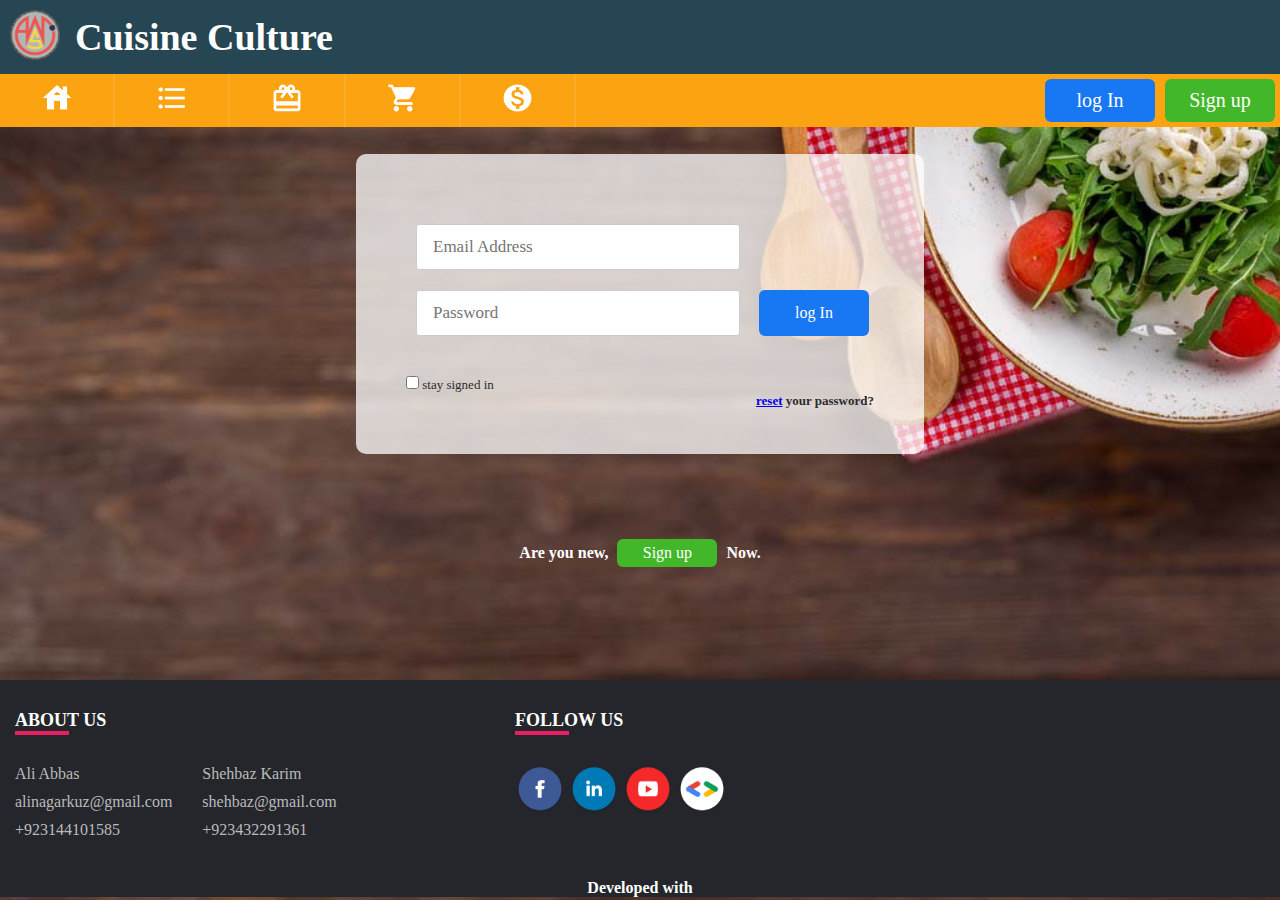
<file: index.html>
<!DOCTYPE html>
<html lang="en">
    <head>
        <meta charset="UTF-8" />
        <meta http-equiv="X-UA-Compatible" content="IE=edge" />
        <meta name="viewport" content="width=device-width, initial-scale=1.0" />
        <link rel="shortcut icon" href="img/icons/fav_icon.png" type="image/x-icon" />
        <title>Cuisine Culture</title>
        <link rel="stylesheet" href="style/hdr_ftr.css" />
        <link rel="stylesheet" href="style/style_l.css" />
    </head>
    <body>
        <div class="wrap_body">
            <section class="title_hdr">
                <a href="index.html">
                    <img src="img/logos/logo.png" alt="AWSI" title="AWSI" />
                </a>
                <h1 style="font-size: 38px">Cuisine Culture</h1>
            </section>
            <header class="header">
                <div class="nav_left">
                    <div class="buttons">
                        <a onclick="pop()" href="index.html">
                            <button><span class="icohome">Home</span></button>
                        </a>
                        <hr />
                        <a onclick="pop()" href="index.html">
                            <button><span class="icomenu">Menu</span></button>
                        </a>
                        <hr />
                        <a onclick="pop()" href="index.html">
                            <button><span class="icodeals">Deals</span></button>
                        </a>
                        <hr />
                        <a onclick="pop()" href="index.html">
                            <button><span class="icocart">Cart</span></button>
                        </a>
                        <hr />
                        <a onclick="pop()" href="index.html">
                            <button>
                                <span class="icopayment">payment</span>
                            </button>
                        </a>
                        <hr />
                    </div>
                </div>
                <div class="nav_right">
                    <div>
                        <a href="index.html">
                            <button class="login"><span>log In</span></button>
                        </a>
                        <a href="included/signup.html">
                            <button class="signup"><span>Sign up</span></button>
                        </a>
                    </div>
                </div>
            </header>
            <div class="main">
                <div class="forms">
                    <form action="included/home.html" class="login_form">
                        <div class="field_container">
                            <input type="email" placeholder="Email Address" required />
                        </div>
                        <div class="field_container">
                            <input type="Password" placeholder="Password" required />
                            <button class="login"><span>log In</span></button>
                        </div>
                        <div id="sign_in_options" class="field_container">
                            <div id="sign_in_alternatives_container"></div>
                            <div id="remember_me_container">
                                <input name="user[remember_me]" type="hidden" value="0" /><input
                                    id="user_remember_me"
                                    name="user[remember_me]"
                                    type="checkbox"
                                    value="1"
                                />
                                <label
                                    class="login_link"
                                    for="user_remember_me"
                                    id="remember_me_label"
                                    >stay signed in</label
                                >
                                <div>
                                    <h4 style="float: right">
                                        <a href="#">reset</a> your password?
                                    </h4>
                                </div>
                            </div>
                            <div class="clearfix"></div>
                        </div>
                    </form>
                    <div id="dont_have_an_account">
                        <h2>
                            Are you new,
                            <a href="included/signup.html">
                                <button class="signup"><span>Sign up</span></button>
                            </a>
                            Now.
                        </h2>
                    </div>
                </div>
            </div>
        </div>
        <footer class="footer">
            <div class="rows">
                <div class="col n1">
                    <h4>About Us</h4>
                    <hr />
                    <div class="info">
                        <ul>
                            <li><a href="#">Ali Abbas</a></li>
                            <li><a href="#">alinagarkuz@gmail.com</a></li>
                            <li><a href="#">+923144101585</a></li>
                        </ul>
                        <ul>
                            <li><a href="#">Shehbaz Karim</a></li>
                            <li><a href="#">shehbaz@gmail.com</a></li>
                            <li><a href="#">+923432291361</a></li>
                        </ul>
                    </div>
                </div>
                <div class="col n2">
                    <h4>Follow Us</h4>
                    <hr />
                    <div class="social">
                        <a href="https://www.facebook.com/shehbaz.qutoshi"
                            ><img src="img/social/Facebook.png" alt=""
                        /></a>
                        <a href="https://www.linkedin.com/in/alinagari/"
                            ><img src="img/social/Linkedin.png" alt=""
                        /></a>
                        <a href="https://www.youtube.com/c/aponstudios"
                            ><img src="img/social/Youtube.png" alt=""
                        /></a>
                        <a href="https://g.dev/aliabbas"
                            ><img src="img/social/GoogleDev.png" alt=""
                        /></a>
                    </div>
                </div>
            </div>
            <h4 class="dev_tag">Developed with <span></span></h4>
        </footer>
        <script>
            function pop() {
                alert("Login to Access!");
            }
        </script>
    </body>
</html>
</file>
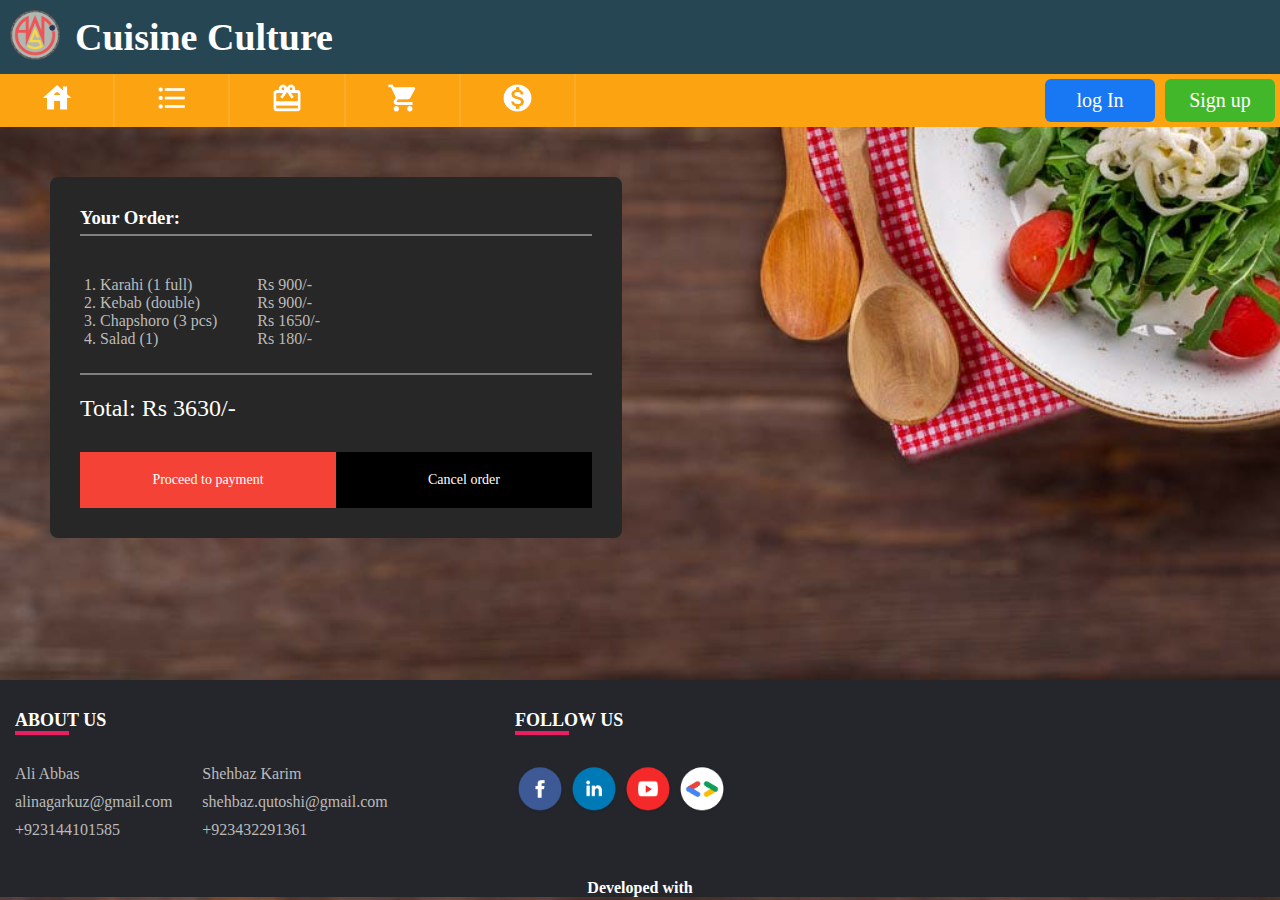
<file: included/cart.html>
<!DOCTYPE html>
<html lang="en">
  <head>
    <meta charset="UTF-8" />
    <meta http-equiv="X-UA-Compatible" content="IE=edge" />
    <meta name="viewport" content="width=device-width, initial-scale=1.0" />
    <link
      rel="shortcut icon"
      href="../img/icons/fav_icon.png"
      type="image/x-icon"
    />
    <title>Cuisine Culture</title>
    <link rel="stylesheet" href="../style/hdr_ftr.css" />
    <link rel="stylesheet" href="../style/dishes.css" />
    <link rel="stylesheet" href="../style/style_a4.css" />
  </head>
  <body>
    <div class="wrap_body">
      <section class="title_hdr">
        <a href="home.html">
          <img src="../img/logos/logo.png" alt="AWSI" title="AWSI" />
        </a>
        <h1 style="font-size: 38px">Cuisine Culture</h1>
      </section>
      <header class="header">
        <div class="nav_left">
          <div class="buttons">
            <a href="home.html">
              <button><span class="icohome">Home</span></button>
            </a>
            <hr />
            <a href="menu.html">
              <button><span class="icomenu">Menu</span></button>
            </a>
            <hr />
            <a href="deals.html">
              <button><span class="icodeals">Deals</span></button>
            </a>
            <hr />
            <a href="cart.html">
              <button><span class="icocart">Cart</span></button>
            </a>
            <hr />
            <a href="payment.html">
              <button>
                <span class="icopayment">payment</span>
              </button>
            </a>
            <hr />
          </div>
        </div>
        <div class="nav_right">
          <div>
            <a href="../index.html">
              <button class="login"><span>log In</span></button>
            </a>
            <a href="signup.html">
              <button class="signup"><span>Sign up</span></button>
            </a>
          </div>
        </div>
      </header>
      <div class="main">
        <section class="order_list">
          <h3>Your Order:</h3>
          <hr />
          <div>
            <ul>
              <li>Karahi (1 full)</li>
              <li>Kebab (double)</li>
              <li>Chapshoro (3 pcs)</li>
              <li>Salad (1)</li>
            </ul>
            <ul>
              <li>Rs 900/-</li>
              <li>Rs 900/-</li>
              <li>Rs 1650/-</li>
              <li>Rs 180/-</li>
            </ul>
          </div>
          <hr />
          <h2>Total: Rs 3630/-</h2>
          <div onclick="getList()">
            <a href="payment.html"><button>Proceed to payment</button></a>
            <a href="home.html"><button>Cancel order</button></a>
          </div>
        </section>
      </div>
    </div>
    <footer class="footer">
      <div class="rows">
        <div class="col n1">
          <h4>About Us</h4>
          <hr />
          <div class="info">
            <ul>
              <li><a href="#">Ali Abbas</a></li>
              <li><a href="#">alinagarkuz@gmail.com</a></li>
              <li><a href="#">+923144101585</a></li>
            </ul>
            <ul>
              <li><a href="#">Shehbaz Karim</a></li>
              <li><a href="#">shehbaz.qutoshi@gmail.com</a></li>
              <li><a href="#">+923432291361</a></li>
            </ul>
          </div>
        </div>
        <div class="col n2">
          <h4>Follow Us</h4>
          <hr />
          <div class="social">
            <a href="https://www.facebook.com/shehbaz.qutoshi"
              ><img src="../img/social/Facebook.png" alt=""
            /></a>
            <a href="https://www.linkedin.com/in/alinagari/"
              ><img src="../img/social/Linkedin.png" alt=""
            /></a>
            <a href="https://www.youtube.com/c/aponstudios"
              ><img src="../img/social/Youtube.png" alt=""
            /></a>
            <a href="https://g.dev/aliabbas"
              ><img src="../img/social/GoogleDev.png" alt=""
            /></a>
          </div>
        </div>
      </div>
      <h4 class="dev_tag">Developed with <span></span></h4>
    </footer>
    <script src="../scripts/bill_calculator.js"></script>
  </body>
</html>
</file>
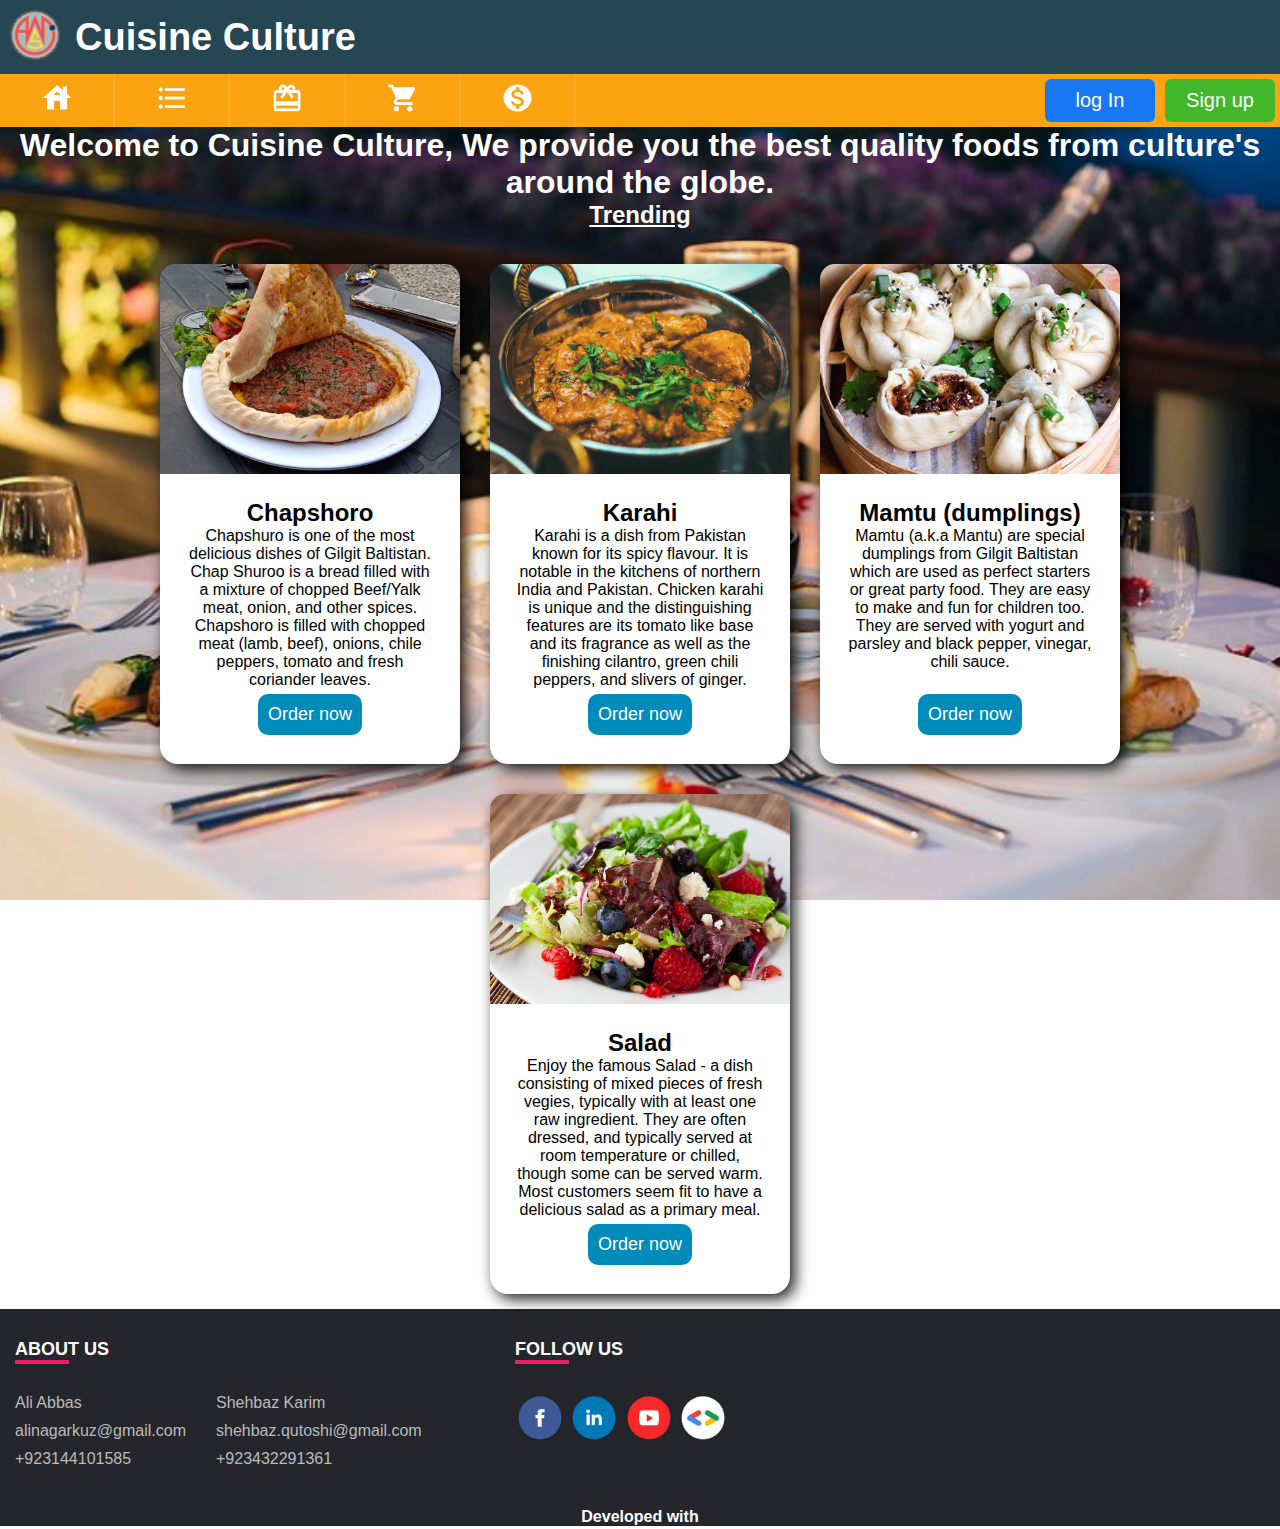
<file: included/home.html>
<!DOCTYPE html>
<html lang="en">
    <head>
        <meta charset="UTF-8" />
        <meta http-equiv="X-UA-Compatible" content="IE=edge" />
        <meta name="viewport" content="width=device-width, initial-scale=1.0" />
        <link rel="shortcut icon" href="../img/icons/fav_icon.png" type="image/x-icon" />
        <title>Cuisine Culture</title>
        <link rel="stylesheet" href="../style/hdr_ftr.css" />
        <link rel="stylesheet" href="../style/dishes.css" />
        <link rel="stylesheet" href="../style/style_a1.css" />
    </head>
    <body>
        <div class="wrap_body">
            <section class="title_hdr">
                <a href="home.html">
                    <img src="../img/logos/logo.png" alt="AWSI" title="AWSI" />
                </a>
                <h1 style="font-size: 38px">Cuisine Culture</h1>
            </section>
            <header class="header">
                <div class="nav_left">
                    <div class="buttons">
                        <a href="home.html">
                            <button><span class="icohome">Home</span></button>
                        </a>
                        <hr />
                        <a href="menu.html">
                            <button><span class="icomenu">Menu</span></button>
                        </a>
                        <hr />
                        <a href="deals.html">
                            <button><span class="icodeals">Deals</span></button>
                        </a>
                        <hr />
                        <a href="cart.html">
                            <button><span class="icocart">Cart</span></button>
                        </a>
                        <hr />
                        <a href="payment.html">
                            <button>
                                <span class="icopayment">payment</span>
                            </button>
                        </a>
                        <hr />
                    </div>
                </div>
                <div class="nav_right">
                    <div>
                        <a href="../index.html">
                            <button class="login"><span>log In</span></button>
                        </a>
                        <a href="signup.html">
                            <button class="signup"><span>Sign up</span></button>
                        </a>
                    </div>
                </div>
            </header>
            <div class="main">
                <h1>
                    Welcome to Cuisine Culture, We provide you the best quality foods from culture's
                    around the globe.
                </h1>
                <u><h2>Trending</h2></u>
                <section class="cards">
                    <div class="card">
                        <div class="img1 card-img"></div>
                        <div class="card-txt">
                            <h2>Chapshoro</h2>
                            <p>
                                Chapshuro is one of the most delicious dishes of Gilgit Baltistan.
                                Chap Shuroo is a bread filled with a mixture of chopped Beef/Yalk
                                meat, onion, and other spices. Chapshoro is filled with chopped meat
                                (lamb, beef), onions, chile peppers, tomato and fresh coriander
                                leaves.
                            </p>
                        </div>
                        <a href="cart.html"><button>Order now</button></a>
                    </div>
                    <div class="card">
                        <div class="img2 card-img"></div>
                        <div class="card-txt">
                            <h2>Karahi</h2>
                            <p>
                                Karahi is a dish from Pakistan known for its spicy flavour. It is
                                notable in the kitchens of northern India and Pakistan. Chicken
                                karahi is unique and the distinguishing features are its tomato like
                                base and its fragrance as well as the finishing cilantro, green
                                chili peppers, and slivers of ginger.
                            </p>
                        </div>
                        <a href="cart.html"><button>Order now</button></a>
                    </div>
                    <div class="card">
                        <div class="img3 card-img"></div>
                        <div class="card-txt">
                            <h2>Mamtu (dumplings)</h2>
                            <p>
                                Mamtu (a.k.a Mantu) are special dumplings from Gilgit Baltistan
                                which are used as perfect starters or great party food. They are
                                easy to make and fun for children too. They are served with yogurt
                                and parsley and black pepper, vinegar, chili sauce.
                            </p>
                        </div>
                        <a href="cart.html"><button>Order now</button></a>
                    </div>
                    <div class="card">
                        <div class="img12 card-img"></div>
                        <div class="card-txt">
                            <h2>Salad</h2>
                            <p>
                                Enjoy the famous Salad - a dish consisting of mixed pieces of fresh
                                vegies, typically with at least one raw ingredient. They are often
                                dressed, and typically served at room temperature or chilled, though
                                some can be served warm. Most customers seem fit to have a delicious
                                salad as a primary meal.
                            </p>
                        </div>
                        <a href="cart.html"><button>Order now</button></a>
                    </div>
                </section>
            </div>
        </div>
        <footer class="footer">
            <div class="rows">
                <div class="col n1">
                    <h4>About Us</h4>
                    <hr />
                    <div class="info">
                        <ul>
                            <li><a href="#">Ali Abbas</a></li>
                            <li><a href="#">alinagarkuz@gmail.com</a></li>
                            <li><a href="#">+923144101585</a></li>
                        </ul>
                        <ul>
                            <li><a href="#">Shehbaz Karim</a></li>
                            <li><a href="#">shehbaz.qutoshi@gmail.com</a></li>
                            <li><a href="#">+923432291361</a></li>
                        </ul>
                    </div>
                </div>
                <div class="col n2">
                    <h4>Follow Us</h4>
                    <hr />
                    <div class="social">
                        <a href="https://www.facebook.com/shehbaz.qutoshi"
                            ><img src="../img/social/Facebook.png" alt=""
                        /></a>
                        <a href="https://www.linkedin.com/in/alinagari/"
                            ><img src="../img/social/Linkedin.png" alt=""
                        /></a>
                        <a href="https://www.youtube.com/c/aponstudios"
                            ><img src="../img/social/Youtube.png" alt=""
                        /></a>
                        <a href="https://g.dev/aliabbas"
                            ><img src="../img/social/GoogleDev.png" alt=""
                        /></a>
                    </div>
                </div>
            </div>
            <h4 class="dev_tag">Developed with <span></span></h4>
        </footer>
    </body>
</html>
</file>
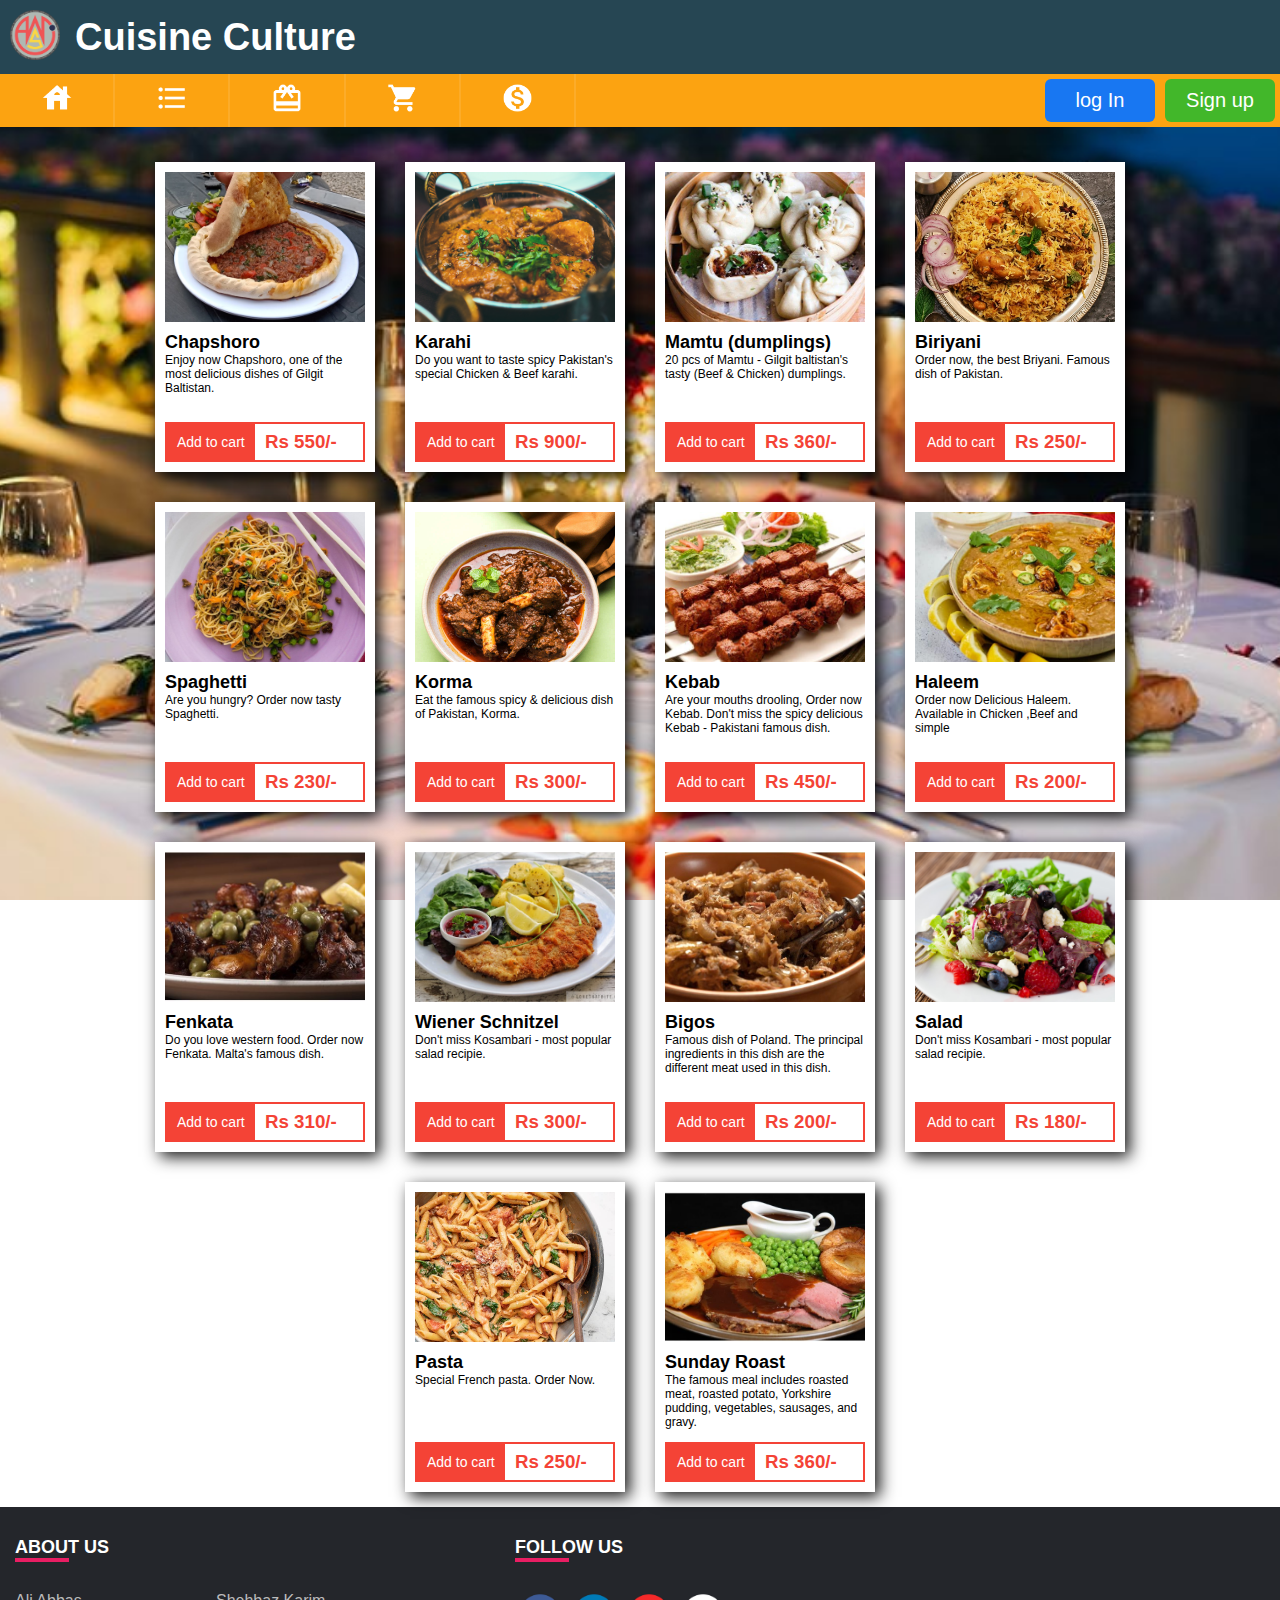
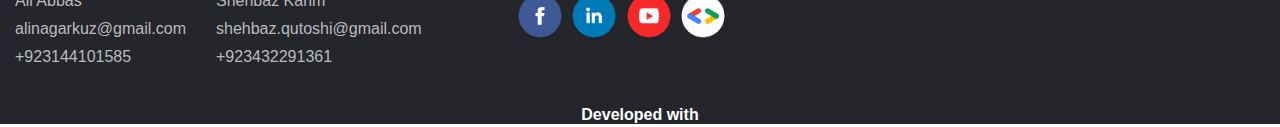
<file: included/menu.html>
<!DOCTYPE html>
<html lang="en">
  <head>
    <meta charset="UTF-8" />
    <meta http-equiv="X-UA-Compatible" content="IE=edge" />
    <meta name="viewport" content="width=device-width, initial-scale=1.0" />
    <link
      rel="shortcut icon"
      href="../img/icons/fav_icon.png"
      type="image/x-icon"
    />
    <title>Cuisine Culture</title>
    <link rel="stylesheet" href="../style/hdr_ftr.css" />
    <link rel="stylesheet" href="../style/dishes.css" />
    <link rel="stylesheet" href="../style/style_a2.css" />
  </head>
  <body>
    <div class="wrap_body">
      <section class="title_hdr">
        <a href="home.html">
          <img src="../img/logos/logo.png" alt="AWSI" title="AWSI" />
        </a>
        <h1 style="font-size: 38px">Cuisine Culture</h1>
      </section>
      <header class="header">
        <div class="nav_left">
          <div class="buttons">
            <a href="home.html">
              <button><span class="icohome">Home</span></button>
            </a>
            <hr />
            <a href="menu.html">
              <button><span class="icomenu">Menu</span></button>
            </a>
            <hr />
            <a href="deals.html">
              <button><span class="icodeals">Deals</span></button>
            </a>
            <hr />
            <a href="cart.html">
              <button><span class="icocart">Cart</span></button>
            </a>
            <hr />
            <a href="payment.html">
              <button>
                <span class="icopayment">payment</span>
              </button>
            </a>
            <hr />
          </div>
        </div>
        <div class="nav_right">
          <div>
            <a href="../index.html">
              <button class="login"><span>log In</span></button>
            </a>
            <a href="signup.html">
              <button class="signup"><span>Sign up</span></button>
            </a>
          </div>
        </div>
      </header>
      <div class="main">
        <section class="cards">
          <div class="card">
            <div class="img1 card-img"></div>
            <div class="card-txt">
              <h2>Chapshoro</h2>
              <p>
                Enjoy now Chapshoro, one of the most delicious dishes of Gilgit
                Baltistan.
              </p>
            </div>
            <div class="btn-price">
              <a href="cart.html"><button>Add to cart</button></a>
              <h3>Rs 550/-</h3>
            </div>
          </div>
          <div class="card">
            <div class="img2 card-img"></div>
            <div class="card-txt">
              <h2>Karahi</h2>
              <p>
                Do you want to taste spicy Pakistan's special Chicken & Beef
                karahi.
              </p>
            </div>
            <div class="btn-price">
              <a href="cart.html"><button>Add to cart</button></a>
              <h3>Rs 900/-</h3>
            </div>
          </div>
          <div class="card">
            <div class="img3 card-img"></div>
            <div class="card-txt">
              <h2>Mamtu (dumplings)</h2>
              <p>
                20 pcs of Mamtu - Gilgit baltistan's tasty (Beef & Chicken)
                dumplings.
              </p>
            </div>
            <div class="btn-price">
              <a href="cart.html"><button>Add to cart</button></a>
              <h3>Rs 360/-</h3>
            </div>
          </div>
          <div class="card">
            <div class="img4 card-img"></div>
            <div class="card-txt">
              <h2>Biriyani</h2>
              <p>Order now, the best Briyani. Famous dish of Pakistan.</p>
            </div>
            <div class="btn-price">
              <a href="cart.html"><button>Add to cart</button></a>
              <h3>Rs 250/-</h3>
            </div>
          </div>
          <div class="card">
            <div class="img5 card-img"></div>
            <div class="card-txt">
              <h2>Spaghetti</h2>
              <p>Are you hungry? Order now tasty Spaghetti.</p>
            </div>
            <div class="btn-price">
              <a href="cart.html"><button>Add to cart</button></a>
              <h3>Rs 230/-</h3>
            </div>
          </div>
          <div class="card">
            <div class="img6 card-img"></div>
            <div class="card-txt">
              <h2>Korma</h2>
              <p>Eat the famous spicy & delicious dish of Pakistan, Korma.</p>
            </div>
            <div class="btn-price">
              <a href="cart.html"><button>Add to cart</button></a>
              <h3>Rs 300/-</h3>
            </div>
          </div>
          <div class="card">
            <div class="img7 card-img"></div>
            <div class="card-txt">
              <h2>Kebab</h2>
              <p>
                Are your mouths drooling, Order now Kebab. Don't miss the spicy
                delicious Kebab - Pakistani famous dish.
              </p>
            </div>
            <div class="btn-price">
              <a href="cart.html"><button>Add to cart</button></a>
              <h3>Rs 450/-</h3>
            </div>
          </div>
          <div class="card">
            <div class="img8 card-img"></div>
            <div class="card-txt">
              <h2>Haleem</h2>
              <p>
                Order now Delicious Haleem. Available in Chicken ,Beef and
                simple
              </p>
            </div>
            <div class="btn-price">
              <a href="cart.html"><button>Add to cart</button></a>
              <h3>Rs 200/-</h3>
            </div>
          </div>
          <div class="card">
            <div class="img9 card-img"></div>
            <div class="card-txt">
              <h2>Fenkata</h2>
              <p>
                Do you love western food. Order now Fenkata. Malta's famous
                dish.
              </p>
            </div>
            <div class="btn-price">
              <a href="cart.html"><button>Add to cart</button></a>
              <h3>Rs 310/-</h3>
            </div>
          </div>
          <div class="card">
            <div class="img10 card-img"></div>
            <div class="card-txt">
              <h2>Wiener Schnitzel</h2>
              <p>Don't miss Kosambari - most popular salad recipie.</p>
            </div>
            <div class="btn-price">
              <a href="cart.html"><button>Add to cart</button></a>
              <h3>Rs 300/-</h3>
            </div>
          </div>
          <div class="card">
            <div class="img11 card-img"></div>
            <div class="card-txt">
              <h2>Bigos</h2>
              <p>
                Famous dish of Poland. The principal ingredients in this dish
                are the different meat used in this dish.
              </p>
            </div>
            <div onclick="addToCart('Bigos', 200)" class="btn-price">
              <a href="cart.html"><button>Add to cart</button></a>
              <h3>Rs 200/-</h3>
            </div>
          </div>
          <div class="card">
            <div class="img12 card-img"></div>
            <div class="card-txt">
              <h2>Salad</h2>
              <p>Don't miss Kosambari - most popular salad recipie.</p>
            </div>
            <div class="btn-price">
              <a href="cart.html"><button>Add to cart</button></a>
              <h3>Rs 180/-</h3>
            </div>
          </div>
          <div class="card">
            <div class="img13 card-img"></div>
            <div class="card-txt">
              <h2>Pasta</h2>
              <p>Special French pasta. Order Now.</p>
            </div>
            <div class="btn-price">
              <a href="cart.html"><button>Add to cart</button></a>
              <h3>Rs 250/-</h3>
            </div>
          </div>
          <div class="card">
            <div class="img14 card-img"></div>
            <div class="card-txt">
              <h2>Sunday Roast</h2>
              <p>
                The famous meal includes roasted meat, roasted potato, Yorkshire
                pudding, vegetables, sausages, and gravy.
              </p>
            </div>
            <div class="btn-price">
              <a href="cart.html"><button>Add to cart</button></a>
              <h3>Rs 360/-</h3>
            </div>
          </div>
        </section>
      </div>
    </div>
    <footer class="footer">
      <div class="rows">
        <div class="col n1">
          <h4>About Us</h4>
          <hr />
          <div class="info">
            <ul>
              <li><a href="#">Ali Abbas</a></li>
              <li><a href="#">alinagarkuz@gmail.com</a></li>
              <li><a href="#">+923144101585</a></li>
            </ul>
            <ul>
              <li><a href="#">Shehbaz Karim</a></li>
              <li><a href="#">shehbaz.qutoshi@gmail.com</a></li>
              <li><a href="#">+923432291361</a></li>
            </ul>
          </div>
        </div>
        <div class="col n2">
          <h4>Follow Us</h4>
          <hr />
          <div class="social">
            <a href="https://www.facebook.com/shehbaz.qutoshi"
              ><img src="../img/social/Facebook.png" alt=""
            /></a>
            <a href="https://www.linkedin.com/in/alinagari/"
              ><img src="../img/social/Linkedin.png" alt=""
            /></a>
            <a href="https://www.youtube.com/c/aponstudios"
              ><img src="../img/social/Youtube.png" alt=""
            /></a>
            <a href="https://g.dev/aliabbas"
              ><img src="../img/social/GoogleDev.png" alt=""
            /></a>
          </div>
        </div>
      </div>
      <h4 class="dev_tag">Developed with <span></span></h4>
    </footer>
    <script src="../scripts/bill_calculator.js"></script>
  </body>
</html>
</file>
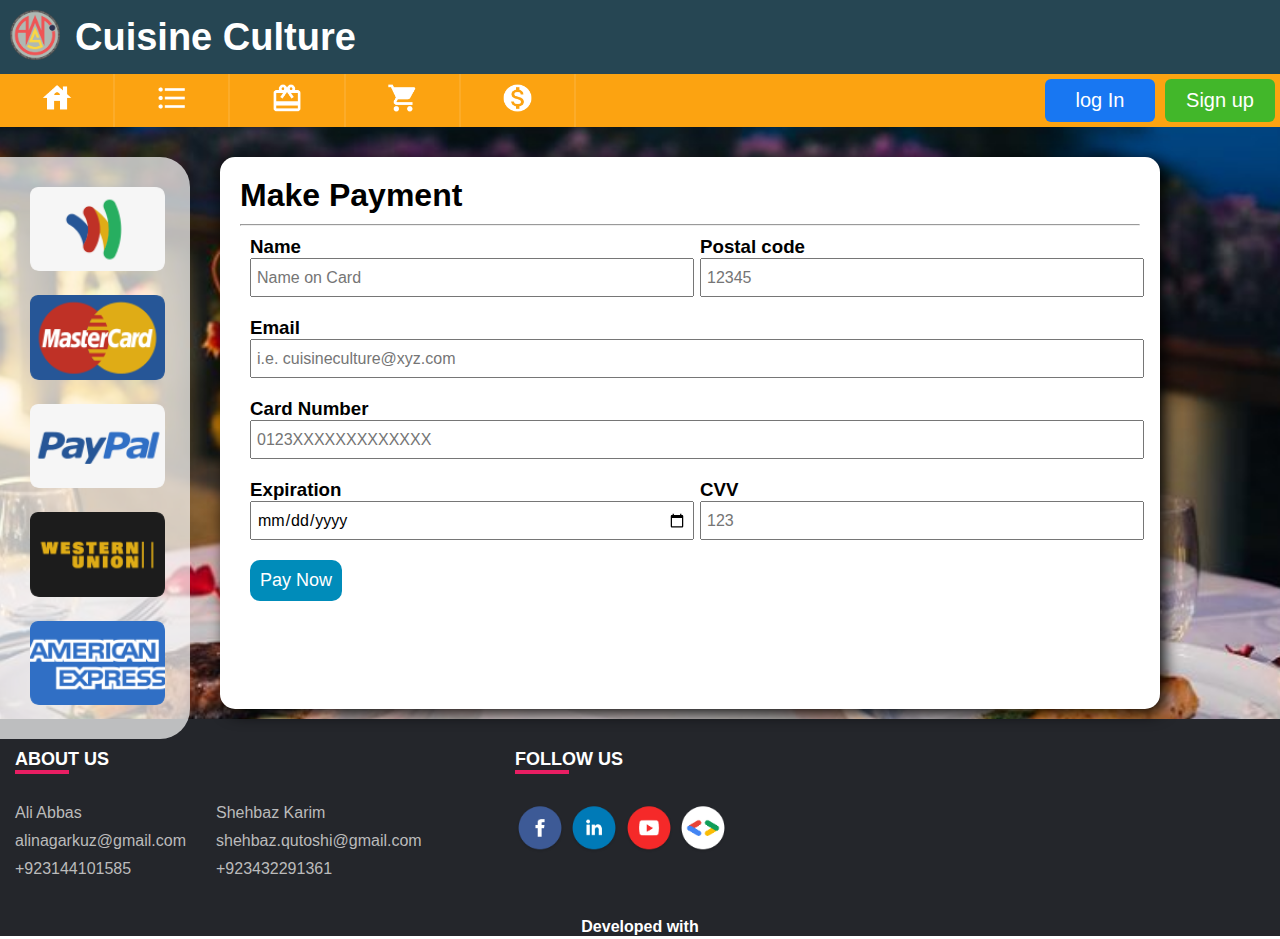
<file: included/payment.html>
<!DOCTYPE html>
<html lang="en">
  <head>
    <meta charset="UTF-8" />
    <meta http-equiv="X-UA-Compatible" content="IE=edge" />
    <meta name="viewport" content="width=device-width, initial-scale=1.0" />
    <link
      rel="shortcut icon"
      href="../img/icons/fav_icon.png"
      type="image/x-icon"
    />
    <title>Cuisine Culture</title>
    <link rel="stylesheet" href="../style/hdr_ftr.css" />
    <link rel="stylesheet" href="../style/style_a5.css" />
  </head>
  <body>
    <div class="wrap_body">
      <section class="title_hdr">
        <a href="home.html">
          <img src="../img/logos/logo.png" alt="AWSI" title="AWSI" />
        </a>
        <h1 style="font-size: 38px">Cuisine Culture</h1>
      </section>
      <header class="header">
        <div class="nav_left">
          <div class="buttons">
            <a href="home.html">
              <button><span class="icohome">Home</span></button>
            </a>
            <hr />
            <a href="menu.html">
              <button><span class="icomenu">Menu</span></button>
            </a>
            <hr />
            <a href="deals.html">
              <button><span class="icodeals">Deals</span></button>
            </a>
            <hr />
            <a href="cart.html">
              <button><span class="icocart">Cart</span></button>
            </a>
            <hr />
            <a href="payment.html">
              <button>
                <span class="icopayment">payment</span>
              </button>
            </a>
            <hr />
          </div>
        </div>
        <div class="nav_right">
          <div>
            <a href="../index.html">
              <button class="login"><span>log In</span></button>
            </a>
            <a href="signup.html">
              <button class="signup"><span>Sign up</span></button>
            </a>
          </div>
        </div>
      </header>
      <div class="main">
        <section class="pay_div">
          <div class="pay_methods">
            <img class="paycard" src="../img/payments/google_wallet.png" />
            <img class="paycard" src="../img/payments/master_card.png" />
            <img class="paycard" src="../img/payments/paypal.png" />
            <img class="paycard" src="../img/payments/western_union.png" />
            <img
              class="paycard"
              src="../img/payments/american_express_card.png"
            />
          </div>
          <form action="home.html" class="pcard">
            <h1>Make Payment</h1>
            <hr />
            <div>
              <div>
                <h3>Name</h3>
                <input
                  name="name"
                  type="text"
                  placeholder="Name on Card"
                  required
                />
              </div>
              <div>
                <h3>Postal code</h3>
                <input type="number" placeholder="12345" required />
              </div>
            </div>
            <div>
              <div>
                <h3>Email</h3>
                <input
                  type="email"
                  placeholder="i.e. cuisineculture@xyz.com"
                  required
                />
              </div>
            </div>
            <div>
              <div>
                <h3>Card Number</h3>
                <input
                  style="width: 100%"
                  type="number"
                  placeholder="0123XXXXXXXXXXXXX"
                  required
                />
              </div>
            </div>
            <div>
              <div>
                <h3>Expiration</h3>
                <input type="date" required />
              </div>
              <div>
                <h3>CVV</h3>
                <input type="number" placeholder="123" required />
              </div>
            </div>
            <a href="#"><button onclick="pop()">Pay Now</button></a>
          </form>
        </section>
      </div>
    </div>
    <footer class="footer">
      <div class="rows">
        <div class="col n1">
          <h4>About Us</h4>
          <hr />
          <div class="info">
            <ul>
              <li><a href="#">Ali Abbas</a></li>
              <li><a href="#">alinagarkuz@gmail.com</a></li>
              <li><a href="#">+923144101585</a></li>
            </ul>
            <ul>
              <li><a href="#">Shehbaz Karim</a></li>
              <li><a href="#">shehbaz.qutoshi@gmail.com</a></li>
              <li><a href="#">+923432291361</a></li>
            </ul>
          </div>
        </div>
        <div class="col n2">
          <h4>Follow Us</h4>
          <hr />
          <div class="social">
            <a href="https://www.facebook.com/shehbaz.qutoshi"
              ><img src="../img/social/Facebook.png" alt=""
            /></a>
            <a href="https://www.linkedin.com/in/alinagari/"
              ><img src="../img/social/Linkedin.png" alt=""
            /></a>
            <a href="https://www.youtube.com/c/aponstudios"
              ><img src="../img/social/Youtube.png" alt=""
            /></a>
            <a href="https://g.dev/aliabbas"
              ><img src="../img/social/GoogleDev.png" alt=""
            /></a>
          </div>
        </div>
      </div>
      <h4 class="dev_tag">Developed with <span></span></h4>
    </footer>
    <script src="../scripts/bill_calculator.js">
      function pop() {
          alert("Order placed successsfully!");
      }
    </script>
  </body>
</html>
</file>
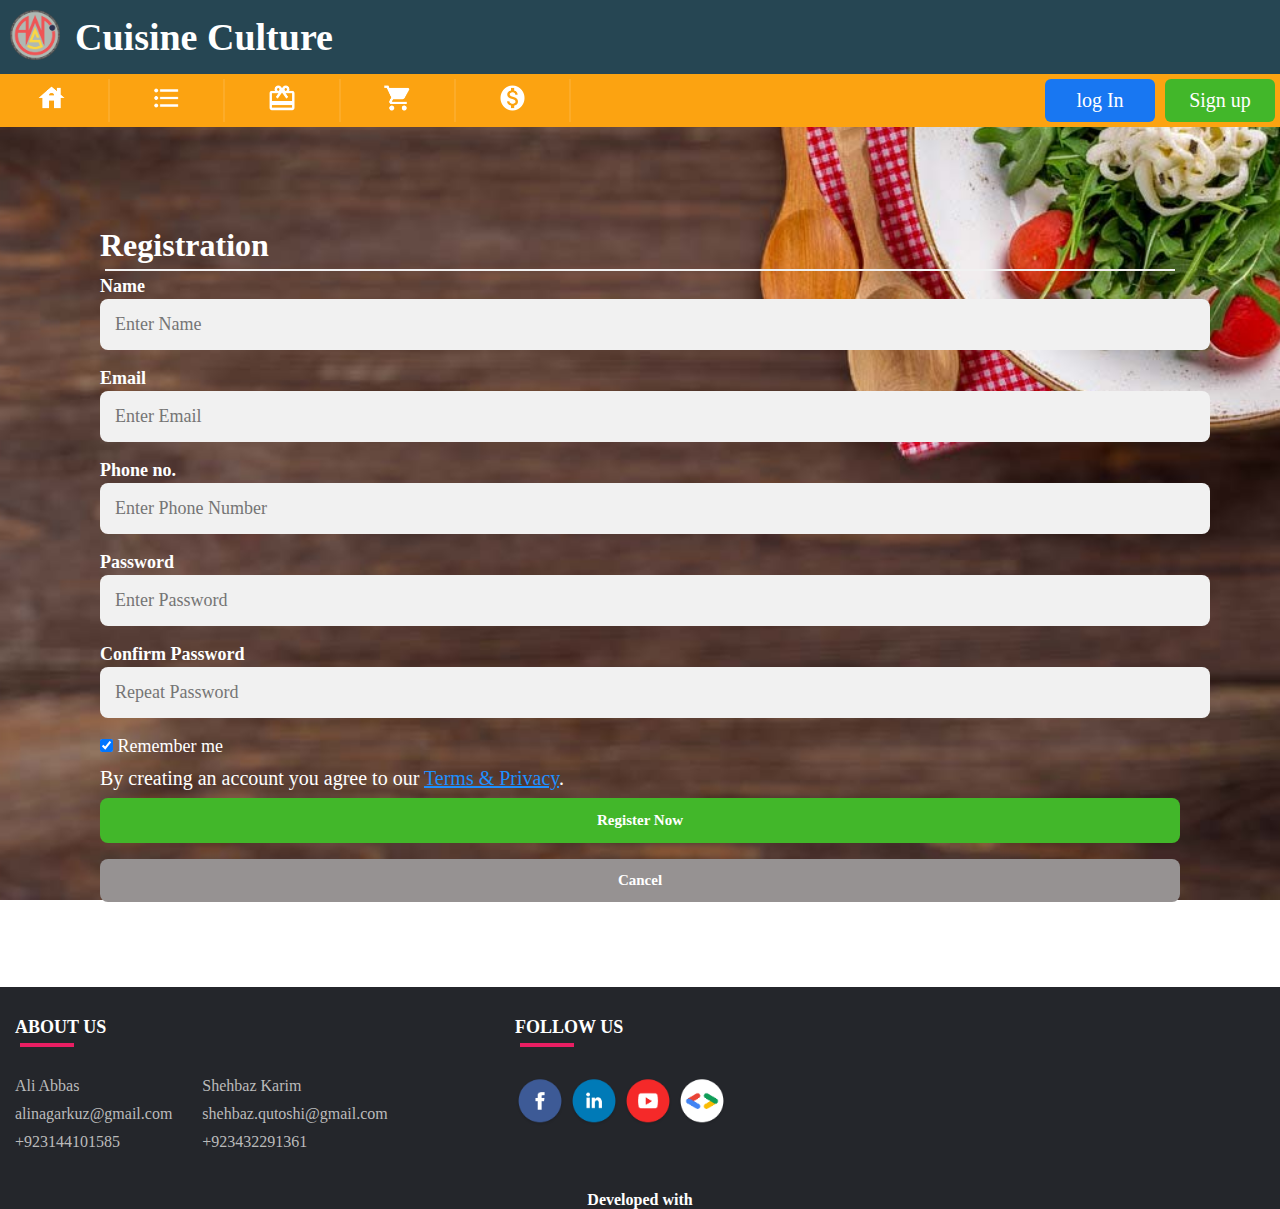
<file: included/signup.html>
<!DOCTYPE html>
<html lang="en">
    <head>
        <meta charset="UTF-8" />
        <meta http-equiv="X-UA-Compatible" content="IE=edge" />
        <meta name="viewport" content="width=device-width, initial-scale=1.0" />
        <link rel="shortcut icon" href="../img/icons/fav_icon.png" type="image/x-icon" />
        <title>Cuisine Culture</title>
        <link rel="stylesheet" href="../style/hdr_ftr.css" />
        <link rel="stylesheet" href="../style/style_s.css">
    </head>
    <body>
        <div class="wrap_body">
            <section class="title_hdr">
                <a href="signup.html">
                    <img src="../img/logos/logo.png" alt="AWSI" title="AWSI" />
                </a>
                <h1 style="font-size: 38px">Cuisine Culture</h1>
            </section>
            <header class="header">
                <div class="nav_left">
                    <div class="buttons">
                        <a onclick="pop()" href="signup.html">
                            <button><span class="icohome">Home</span></button>
                        </a>
                        <hr />
                        <a onclick="pop()" href="signup.html">
                            <button><span class="icomenu">Menu</span></button>
                        </a>
                        <hr />
                        <a onclick="pop()" href="signup.html">
                            <button><span class="icodeals">Deals</span></button>
                        </a>
                        <hr />
                        <a onclick="pop()" href="signup.html">
                            <button><span class="icocart">Cart</span></button>
                        </a>
                        <hr />
                        <a onclick="pop()" href="signup.html">
                            <button>
                                <span class="icopayment">payment</span>
                            </button>
                        </a>
                        <hr />
                    </div>
                </div>
                <div class="nav_right">
                    <div>
                        <a href="../index.html">
                            <button class="login"><span>log In</span></button>
                        </a>
                        <a href="signup.html">
                            <button class="signup"><span>Sign up</span></button>
                        </a>
                    </div>
                </div>
            </header>
            <div class="main">
                <form action="home.html">
                    <div class="formContainer">
                        <h1>Registration</h1>
                        <hr />
                        <label for="name"><b>Name</b></label>
                        <input type="text" placeholder="Enter Name" name="name" required />
                        <label for="email"><b>Email</b></label>
                        <input type="email" placeholder="Enter Email" name="email" required />
                        <label for="phone"><b>Phone no.</b></label>
                        <input type="number" placeholder="Enter Phone Number" name="phone" required />
                        <label for="password"><b>Password</b></label>
                        <input type="password" placeholder="Enter Password" name="password" required />
                        <label for="repeatPassword"><b>Confirm Password</b></label>
                        <input
                            type="password"
                            placeholder="Repeat Password"
                            name="repeatPassword"
                            required
                        />
                        <label>
                            <input
                                type="checkbox"
                                checked="checked"
                                name="remember"
                                style="margin-bottom: 15px"
                            />
                            Remember me</label
                        >
                        <p>
                            By creating an account you agree to our
                            <a href="#" style="color: dodgerblue">Terms & Privacy</a>.
                        </p>
                        <div>
                            <a href="home.html"><button class="reg" type="submit">Register Now</button></a>
                            <a href="../index.html"><button class="cancel" type="button">Cancel</button></a>
                        </div>
                    </div>
                </form>  
            </div>       
            <footer class="footer">
                <div class="rows">
                    <div class="col n1">
                        <h4>About Us</h4>
                        <hr />
                        <div class="info">
                            <ul>
                                <li><a href="#">Ali Abbas</a></li>
                                <li><a href="#">alinagarkuz@gmail.com</a></li>
                                <li><a href="#">+923144101585</a></li>
                            </ul>
                            <ul>
                                <li><a href="#">Shehbaz Karim</a></li>
                                <li><a href="#">shehbaz.qutoshi@gmail.com</a></li>
                                <li><a href="#">+923432291361</a></li>
                            </ul>
                        </div>
                    </div>
                    <div class="col n2">
                        <h4>Follow Us</h4>
                        <hr />
                        <div class="social">
                            <a href="https://www.facebook.com/shehbaz.qutoshi"
                                ><img src="../img/social/Facebook.png" alt=""
                            /></a>
                            <a href="https://www.linkedin.com/in/alinagari/"
                                ><img src="../img/social/Linkedin.png" alt=""
                            /></a>
                            <a href="https://www.youtube.com/c/aponstudios"
                                ><img src="../img/social/Youtube.png" alt=""
                            /></a>
                            <a href="https://g.dev/aliabbas"
                                ><img src="../img/social/GoogleDev.png" alt=""
                            /></a>
                        </div>
                    </div>
                </div>
                <h4 class="dev_tag">Developed with <span></span></h4>
            </footer>
            <script>
                function pop() {
                    alert("Register to Access!");
                }
            </script>
    </body>
</html>
</file>
<file: style/hdr_ftr.css>
.title_hdr {
    background: #264653;
    display: flex;
    color: white;
}

.title_hdr img {
    margin: 10px;
    width: 50px;
    margin-right: 10px;
    transition-duration: 0.2s;
}

.title_hdr img:hover {
    transform: scale(1.3);
}

.title_hdr h1 {
    margin: auto;
    margin-left: 05px;
}

.header {
    position: sticky;
    top: 0;
    color: #dfe7fd;
    background-color: #fca311;
    display: flex;
    z-index: 1;
}

.nav_left {
    display: flex;
    width: 50%;
}

.nav_left hr {
    border: solid 1px rgba(255, 255, 255, 0.1);
}

.nav_left div {
    width: 90%;
    display: flex;
}

.nav_left div a {
    width: 35%;
    max-width: 150px;
    height: 100%;
}

.nav_left button {
    width: 100%;
    height: 100%;
    background: #fca311;
    color: white;
    font-size: 18px;
    border: none;
    transition: 0.3s;
}

.icohome {
    width: 30%;
    content: url(../img/icons/home.png);
}

.icomenu {
    width: 30%;
    content: url(../img/icons/menu.png);
}

.icodeals {
    width: 25%;
    content: url(../img/icons/deals.png);
}

.icocart {
    max-width: 25%;
    content: url(../img/icons/cart.png);
}

.icopayment {
    max-width: 25%;
    content: url(../img/icons/payment.png);
}

.buttons a button:hover {
    background: #2b5261;
}

.buttons a button:hover span {
    content: none;
}
.nav_right {
    display: flex;
    width: 50%;
    justify-content: right;
}

.nav_right div {
    width: 90%;
    display: flex;
    justify-content: right;
}
.nav_right button {
    width: 110px;
    color: white;
    border: none;
    margin: 5px;
    padding: 10px;
    font-size: 20px;
    border-radius: 6px;
    text-decoration: none;
    transition-duration: 0.3s;
}

.login {
    background: #1877f2;
}
.signup {
    background: #42b72a;
}
.login:hover {
    background: #1564cc;
}
.signup:hover {
    background: #379b24;
}
.nav_right button:hover span::after {
    content: " \00bb";
    transition-duration: 0.3s;
}

.footer {
    background: #24262b;
    clear: both;
    padding-top: 30px;
    margin-top: -220px;
}

.footer h3 span::after {
    color: white;
    content: " by Ali Abbas";
    animation: text_anim 3s infinite ease-in-out;
}

.footer h3 span::before {
    color: rgb(255, 0, 0);
    content: "♥";
}

.rows {
    display: flex;
    flex-wrap: wrap;
}

.col {
    width: 25%;
    padding: 0 15px;
    margin-right: 150px;
}

.info {
    display: flex;
}

.info ul{
    list-style: none;
    margin-right: 30px;
}

.info ul li{
    margin-bottom: 10px;
}

.info ul li a{
    font-size: 16px;
    color: #BBBBBB;
    text-decoration: none;
    font-weight: 300;
    display: block;
    transition: all 0.3s ease;
}

.info ul li a:hover{
    color: #FFFFFF;
    transform: translateX(5px);
}

.col h4 {
    font-size: 18px;
    color: #ffffff;
    text-transform: uppercase;
}

.col hr {
    border: solid 2px #e91e63;
    width: 50px;
    margin-bottom: 30px;
}

@keyframes text_anim {
    0% {
        content: " by Ali Abbas";
    }
    50% {
        content: " by Shehbaz Karim";
    }
}

.social a img{
    width: 50px;
    transition: all 0.2s ease;
}

.social a img:hover{
    transform: scale(1.1);
}

.dev_tag {
    text-align: center;
    color: white;
    margin-top: 30px;
}
</file>
<file: style/style_l.css>
* {
    padding: 0;
    margin: 0;
    font-family: montserrat;
}

html,
body {
    height: 100%;
    background: url(../img/food_bg_9.jpg) center center fixed;
    background-size: cover;
    background-repeat: no-repeat;
}

.wrap_body {
    min-height: 100%;
    background-repeat: no-repeat;
    background-size: cover;
}

.main {
    color: white;
    padding-bottom: 197px;
}

.forms {
    text-align: center;
}

input[type="text"]:not(.basic),
input[type="tel"]:not(.basic),
input[type="email"]:not(.basic),
input[type="password"]:not(.basic),
select:not(.basic),
textarea:not(.basic) {
    border-radius: 3px;
    -moz-border-radius: 3px;
    -webkit-border-radius: 3px;
    border: 1px solid #ccc;
    display: inline-block;
    font-size: 17px;
    padding: 12px 16px;
    width: 210px;
}

.field_container button {
    width: 110px;
    color: white;
    border: none;
    margin: 5px;
    padding: 15px;
    font-size: 100%;
    border-radius: 6px;
    line-height: 1;
    text-decoration: none;
    transition-duration: 0.3s;
}

.forms form {
    text-align: left;
    background: #ffffffbe;
    border-radius: 10px;
    -moz-border-radius: 10px;
    -webkit-border-radius: 10px;
    box-sizing: border-box;
    -moz-box-sizing: border-box;
    -wekbit-box-sizing: border-box;
    display: inline-block;
    margin: 27px auto 0;
    padding: 60px 50px 45px;
    position: relative;
    z-index: 0;
}

.field_container button .button_text {
    color: #000000;
    display: inline-block;
    font-size: 16px;
    font-weight: 500;
    height: 46px;
    line-height: 46px;
    padding: 0 25px;
    text-shadow: 1px 1px 0 rgb(255, 255, 255);
    width: auto;
}

.login_form input[type="text"],
.login_form input[type="email"],
.login_form input[type="password"] {
    width: 290px;
    margin: 10px;
}

#sign_in_options {
    color: #2c2c2c;
    font-size: 13px;
    padding: 30px 0 0;
}

#dont_have_an_account {
    margin: 80px 0;
}
#dont_have_an_account h2 {
    color: #ffffff;
    font-size: 16px;
    margin: 0 0 35px;
}
#dont_have_an_account a {
    color: rgb(0, 102, 255);
    border-bottom: 2px solid transparent;
    display: inline-block;
    font-size: inherit;
    font-weight: 500;
    padding-bottom: 2px;
}

#dont_have_an_account button {
    width: 100px;
    color: white;
    border: none;
    margin: 5px;
    padding: 5px;
    font-size: 16px;
    border-radius: 6px;
    text-decoration: none;
    transition-duration: 0.3s;
}
</file>
<file: style/dishes.css>
.img1 {
    /* Chapshoro */
    background: url(../img/dishes/food_1.jpg);
}

.img2 {
    /* Karahi */
    background: url(../img/dishes/food_2.jpg);
}

.img3 {
    /* Mamtu */
    background: url(../img/dishes/food_3.jpg);
}

.img4 {
    /* Biriyani */
    background: url(../img/dishes/food_4.jpg);
}

.img5 {
    /* Spaghetti */
    background: url(../img/dishes/food_5.jpg);
}

.img6 {
    /* Korma */
    background: url(../img/dishes/food_6.jpg);
}

.img7 {
    /* Kebab */
    background: url(../img/dishes/food_7.jpg);
}

.img8 {
    /* Haleem */
    background: url(../img/dishes/food_8.jpg);
}

.img9 {
    /* Fenkata */
    background: url(../img/dishes/food_9.jpg);
}

.img10 {
    /* Wiener Schnitzel */
    background: url(../img/dishes/food_10.jpg);
}

.img11 {
    /* Bigos */
    background: url(../img/dishes/food_11.jpg);
}

.img12 {
    /*Salad*/
    background: url(../img/dishes/food_12.jpg);
}

.img13 {
    /* Pasta */
    background: url(../img/dishes/food_13.jpg);
}

.img14 {
    /* Sunday Roast */
    background: url(../img/dishes/food_14.jpg);
}

.img15 {
    /* Tofu */
    background: url(../img/dishes/food_15.jpg);
}

.img16 {
    /* Lohikeitto */
    background: url(../img/dishes/food_16.jpg);
}

.img17 {
    /* Crème Catalan */
    background: url(../img/dishes/food_17.jpg);
}

.img18 {
    /* Pumpkin pie */
    background: url(../img/dishes/food_18.jpg);
}
</file>
<file: style/style_a4.css>
* {
    padding: 0;
    margin: 0;
    font-family: montserrat;
}

html,
body {
    height: 100%;
    background: url(../img/food_bg_9.jpg) center center fixed;
    background-size: cover;
    background-repeat: no-repeat;
}

.wrap_body {
    min-height: 100%;
    background-repeat: no-repeat;
    background-size: cover;
}

.main {
    color: white;
    padding-bottom: 197px;
}

.order_list {
    background: rgb(39, 39, 39);
    margin: 50px 0px 0px 50px;
    padding: 30px;
    width: 40%;
    min-width: 300px;
    min-height: 300px;
    border-radius: 8px;
}

.order_list div {
    width: 100%;
    display: flex;
}

.order_list div a {
    width: 50%;
    background: #f44336;
}

.order_list div a:last-child {
    width: 50%;
    background: #000000;
}

.order_list a:hover {
    background: #cf3a2f;
}

.order_list a:last-child:hover {
    background: #1f1f1f;
}

.order_list button {
    width: 100%;
    font-size: 14px;
    color: white;
    background: none;
    border: none;
    padding: 20px;
}

.order_list hr {
    border: solid 1px;
    margin: 5px 0px 20px 0px;
}

.order_list div ul:not(:first-child) li {
    list-style: none;
}

.order_list ul {
    margin: 20px;
    list-style: decimal;
}

.order_list ul li {
    font-size: 16px;
    color: #bbbbbb;
    font-weight: 300;
}

.order_list h2 {
    font-weight: 500;
    margin-bottom: 30px;
}
</file>
<file: style/style_a1.css>
* {
    padding: 0;
    margin: 0;
    font-family: sans-serif;
}

html,
body {
    height: 100%;
    background: url(../img/food_bg_1.jpg) center center fixed;
    background-size: cover;
    background-repeat: no-repeat;
}

.wrap_body {
    min-height: 100%;
    background-repeat: no-repeat;
    background-size: cover;
}

.main {
    padding-bottom: 200px;
    color: white;
    align-content: center;
    align-items: center;
    text-align: center;
}

.cards {
    margin: 20px;
    display: flex;
    justify-content: center;
    flex-wrap: wrap;
}

.card {
    margin: 15px;
    width: 300px;
    color: black;
    display: grid;
    grid-template-columns: 100%;
    grid-template-rows: 210px 210px 80px;
    grid-template-areas: "image" "text";
    border-radius: 18px;
    background: white;
    box-shadow: 5px 5px 15px rgba(0, 0, 0, 0.9);
    text-align: center;
    transition: 0.3s ease;
    cursor: pointer;
}

.card-img {
    grid-area: image;
    border-top-left-radius: 15px;
    border-top-right-radius: 15px;
    background-size: cover;
    background-position: center;
}

.card-txt {
    grid-area: text;
    margin: 25px;
}

.card button {
    font-size: 18px;
    color: white;
    background: #008cba;
    border: none;
    padding: 10px;
    border-radius: 10px;
    margin: 10px;
}

.card button:hover {
    background: #00bfff;
}

.card:hover {
    transform: scale(1.1);
    background: rgb(220, 220, 220);
    box-shadow: 5px 5px 15px rgba(0, 0, 0, 0.6);
}
</file>
<file: style/style_a2.css>
* {
    padding: 0;
    margin: 0;
    font-family: sans-serif;
}

html,
body {
    height: 100%;
    background: url(../img/food_bg_1.jpg) center center fixed;
    background-size: cover;
    background-repeat: no-repeat;
}

.wrap_body {
    min-height: 100%;
    background-repeat: no-repeat;
    background-size: cover;
}

.main {
    color: white;
    padding-bottom: 200px;
}

.cards {
    margin: 20px;
    display: flex;
    flex-wrap: wrap;
    justify-content: center;
}

.card {
    padding: 10px;
    margin: 15px;
    width: 200px;
    color: black;
    display: grid;
    grid-template-columns: 100%;
    grid-template-rows: 150px 100px;
    grid-template-areas: "image" "text";
    background: white;
    box-shadow: 5px 5px 15px rgba(0, 0, 0, 0.9);
    transition: 0.3s ease;
    cursor: pointer;
}

.btn-price {
    display: inline-flex;
    align-items: center;
    border: solid 2px #f44336;
}

.card-img {
    grid-area: image;
    background-size: cover;
    background-position: center;
}

.card-txt {
    font-size: 12px;
    grid-area: text;
    margin-top: 10px;
}

.card a {
    width: 50%;
}

.card h3 {
    color: #f44336;
}
.card button {
    font-size: 14px;
    color: white;
    background: #f44336;
    border: none;
    padding: 10px;
}

.card button:hover {
    background: #cf3a2f;
}

.card:hover {
    transform: scale(1.1);
    background: rgb(240, 240, 240);
    box-shadow: 5px 5px 15px rgba(0, 0, 0, 0.6);
}
</file>
<file: style/style_a5.css>
* {
    padding: 0;
    margin: 0;
    font-family: sans-serif;
}

html,
body {
    height: 100%;
    background: url(../img/food_bg_1.jpg) center center fixed;
    background-size: cover;
    background-repeat: no-repeat;
}

.wrap_body {
    min-height: 100%;
    background-repeat: no-repeat;
    background-size: cover;
}

.main {
    color: white;
    padding-bottom: 200px;
}

.pcard {
    max-width: 900px;
    padding: 20px;
    margin: 30px;
    width: 100%;
    color: black;
    border-radius: 15px;
    background: white;
    box-shadow: 5px 5px 15px rgba(0, 0, 0, 0.9);
    transition: 0.3s ease;
}

.pcard:hover {
    transform: scale(1.01);
    background: rgb(250, 250, 250);
    box-shadow: 5px 5px 15px rgba(0, 0, 0, 0.6);
}

.pcard div {
    display: flex;
}

.pcard div div {
    margin: 10px;
    width: 100%;
    display: block;
}

.pcard input {
    font-size: 16px;
    width: 100%;
    height: 25px;
    padding: 5px;
}

.pcard button {
    font-size: 18px;
    color: white;
    background: #008cba;
    border: none;
    padding: 10px;
    border-radius: 10px;
    margin: 10px;
    cursor: pointer;
}

.pcard h1 {
    margin-bottom: 10px;
}

.pcard button:hover {
    background: #00bfff;
}

.paycard {
    border-radius: 8px;
    transition: 0.3s;
}
.paycard:hover {
    transform: scale(1.2);
    box-shadow: 5px 5px 15px rgba(0, 0, 0, 0.6);
}

.pay_methods {
    margin-top: 30px;
    border-top-right-radius: 30px;
    border-bottom-right-radius: 30px;
    padding: 20px;
    width: 150px;
    background: rgba(255, 255, 255, 0.7);
    overflow: hidden;
}

.pay_methods img {
    margin: 10px;
    width: 90%;
}

.pay_div {
    width: 100%;
    display: flex;
}

@media (max-width: 760px) {
    .pay_methods {
        display: none;
    }
}
</file>
<file: style/style_s.css>
* {
    padding: 0;
    margin: 0;
    font-family: montserrat;
}

html,
body {
    height: 100%;
    background: url(../img/food_bg_9.jpg) center center fixed;
    background-size: cover;
    background-repeat: no-repeat;
    font-family: "Segoe UI", Tahoma, Geneva, Verdana, sans-serif;
}

.wrap_body {
    min-height: 100%;
    background-repeat: no-repeat;
    background-size: cover;
}

.main {
    color: white;
    padding-bottom: 197px;
}

input[type="text"],
input[type="password"],
input[type="email"],
input[type="number"] {
    width: 100%;
    font-size: 18px;
    padding: 15px;
    margin: 2px 0 18px 0;
    border: none;
    background: #f1f1f1;
    border-radius: 8px;
}
label {
    font-size: 18px;
}
input[type="text"]:focus,
input[type="password"]:focus,
input[type="email"]:focus,
input[type="number"]:focus {
    background-color: #ddd;
    outline: none;
}
hr {
    border: 1px solid #f1f1f1;
    margin: 5px;
}
.reg,
.cancel {
    font-size: 15px;
    font-weight: bold;
    background-color: #42b72a;
    color: white;
    padding: 14px 20px;
    margin: 8px 0;
    border: none;
    border-radius: 8px;
    cursor: pointer;
    width: 100%;
    opacity: 1;
}

.cancel {
    padding: 13px 10px;
    background-color: #969292;
}

.reg:hover,
.cancel:hover {
    opacity: 0.9;
}

.formContainer {
    padding: 100px;
}
.formContainer p {
    font-size: 20px;
}
</file>
